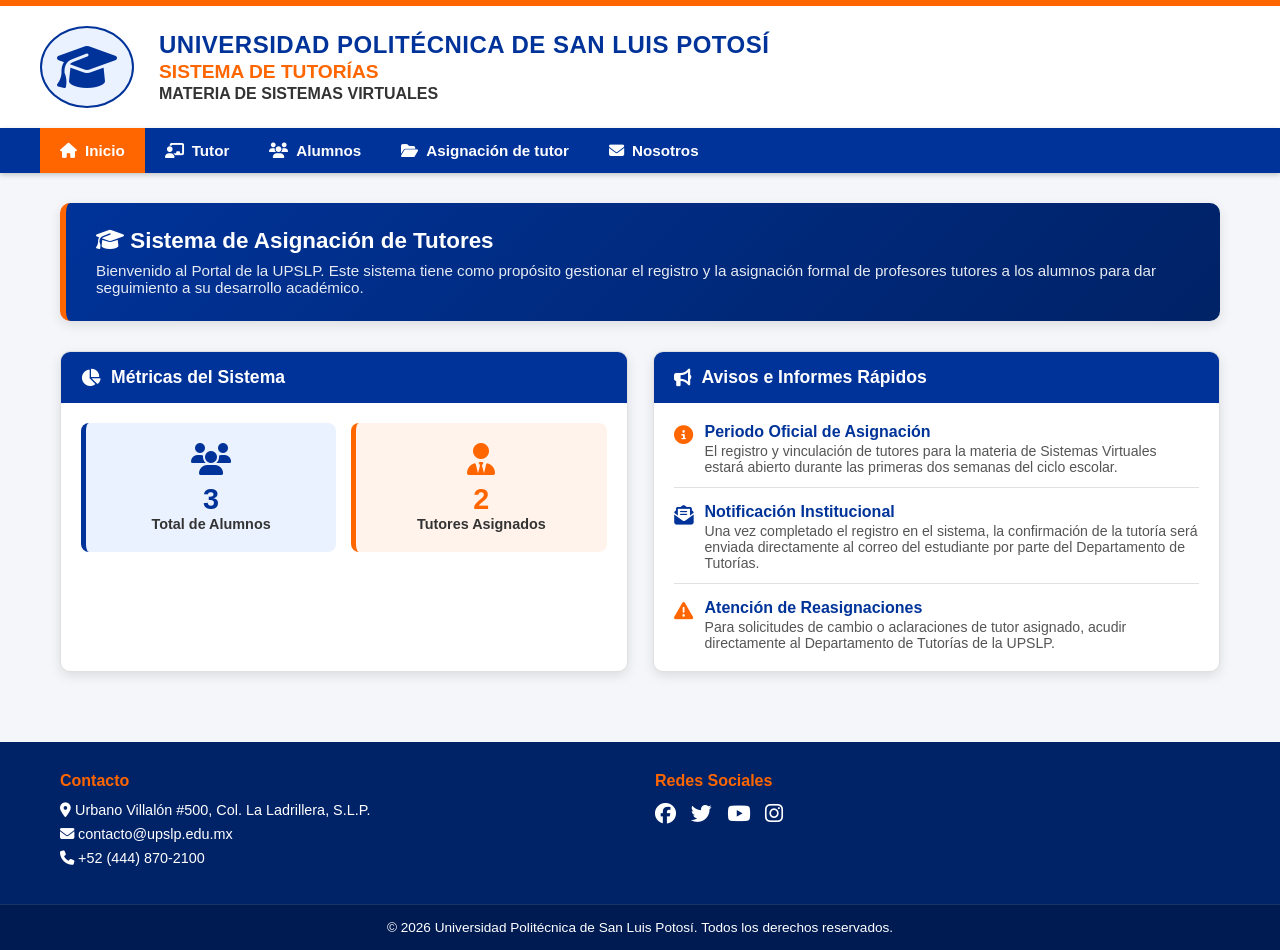
<file: index.html>
<!DOCTYPE html>
<html lang="es">
<head>
    <meta charset="UTF-8">
    <meta name="viewport" content="width=device-width, initial-scale=1.0">
    <title>UPSLP - Sistema de Tutorías - Sistemas Virtuales</title>
    <!-- FontAwesome para Iconos -->
    <link rel="stylesheet" href="https://cdnjs.cloudflare.com/ajax/libs/font-awesome/6.4.0/css/all.min.css">
    <!-- Archivo CSS externo -->
    <link rel="stylesheet" href="styles.css">
</head>
<body>

    <!-- Encabezado Institucional -->
    <header class="main-header">
        <div class="logo-area">
            <i class="fa-solid fa-graduation-cap logo-icon"></i>
        </div>
        <div class="header-titles">
            <h1>UNIVERSIDAD POLITÉCNICA DE SAN LUIS POTOSÍ</h1>
            <h2>SISTEMA DE TUTORÍAS</h2>
            <h3>MATERIA DE SISTEMAS VIRTUALES</h3>
        </div>
    </header>

   <nav class="navbar">
        <div class="nav-container">
            <!-- Botón Hamburguesa (solo visible en pantallas pequeñas) -->
            <button class="nav-toggle" id="navToggle" aria-label="Abrir menú">
                <i class="fa-solid fa-bars"></i>
            </button>

            <!-- Enlaces de navegación -->
            <div class="nav-menu" id="navMenu">
                <a href="index.html" class="nav-item active"><i class="fa-solid fa-house"></i> Inicio</a>
                <a href="tutor.html" class="nav-item"><i class="fa-solid fa-chalkboard-user"></i> Tutor</a>
                <a href="alumnos.html" class="nav-item"><i class="fa-solid fa-users"></i> Alumnos</a>
                <a href="asignaciones.html" class="nav-item"><i class="fa-solid fa-folder-open"></i> Asignación de tutor</a>
                <a href="nosotros.html" class="nav-item"><i class="fa-solid fa-envelope"></i> Nosotros</a>
            </div>
        </div>
    </nav>

    <!-- Contenido Principal - Panel Informativo de Inicio -->
    <main class="main-container">

        <!-- Banner de Bienvenida -->
        <div class="welcome-banner">
            <div>
                <h2><i class="fa-solid fa-graduation-cap"></i> Sistema de Asignación de Tutores</h2>
                <p>Bienvenido al Portal de la UPSLP. Este sistema tiene como propósito gestionar el registro y la asignación formal de profesores tutores a los alumnos para dar seguimiento a su desarrollo académico.</p>
            </div>
        </div>

        <!-- Grid Dashboard Informativo -->
        <div class="dashboard-grid">

            <!-- Tarjeta de Métricas Rápidas -->
            <div class="card">
                <div class="card-header">
                    <i class="fa-solid fa-chart-pie"></i> Métricas del Sistema
                </div>
                <div class="card-body">
                    <div class="metrics-grid" style="display: grid; grid-template-columns: 1fr 1fr; gap: 15px;">
                        <div class="metric-card" style="background: #EBF2FF; padding: 20px; border-radius: 8px; border-left: 5px solid #003399; text-align: center;">
                            <i class="fa-solid fa-users" style="font-size: 2rem; color: #003399; margin-bottom: 8px;"></i>
                            <h3 id="statTotalAlumnos" style="font-size: 1.8rem; color: #003399;">3</h3>
                            <p style="font-size: 0.9rem; font-weight: 600; color: #333;">Total de Alumnos</p>
                        </div>

                        <div class="metric-card" style="background: #FFF3EB; padding: 20px; border-radius: 8px; border-left: 5px solid #FF6600; text-align: center;">
                            <i class="fa-solid fa-user-tie" style="font-size: 2rem; color: #FF6600; margin-bottom: 8px;"></i>
                            <h3 id="statTotalTutores" style="font-size: 1.8rem; color: #FF6600;">2</h3>
                            <p style="font-size: 0.9rem; font-weight: 600; color: #333;">Tutores Asignados</p>
                        </div>
                    </div>
                </div>
            </div>

            <!-- Tarjeta de Avisos e Informes Rápidos -->
            <div class="card">
                <div class="card-header">
                    <i class="fa-solid fa-bullhorn"></i> Avisos e Informes Rápidos
                </div>
                <div class="card-body">
                    <ul class="notices-list" style="list-style: none; padding: 0;">
                        <li style="margin-bottom: 15px; padding-bottom: 12px; border-bottom: 1px solid #E0E0E0; display: flex; gap: 12px; align-items: flex-start;">
                            <i class="fa-solid fa-circle-info" style="color: #FF6600; font-size: 1.2rem; margin-top: 3px;"></i>
                            <div>
                                <strong style="color: #003399;">Periodo Oficial de Asignación</strong>
                                <p style="font-size: 0.88rem; color: #555; margin-top: 2px;">El registro y vinculación de tutores para la materia de Sistemas Virtuales estará abierto durante las primeras dos semanas del ciclo escolar.</p>
                            </div>
                        </li>
                        <li style="margin-bottom: 15px; padding-bottom: 12px; border-bottom: 1px solid #E0E0E0; display: flex; gap: 12px; align-items: flex-start;">
                            <i class="fa-solid fa-envelope-open-text" style="color: #003399; font-size: 1.2rem; margin-top: 3px;"></i>
                            <div>
                                <strong style="color: #003399;">Notificación Institucional</strong>
                                <p style="font-size: 0.88rem; color: #555; margin-top: 2px;">Una vez completado el registro en el sistema, la confirmación de la tutoría será enviada directamente al correo del estudiante por parte del Departamento de Tutorías.</p>
                            </div>
                        </li>
                        <li style="display: flex; gap: 12px; align-items: flex-start;">
                            <i class="fa-solid fa-triangle-exclamation" style="color: #FF6600; font-size: 1.2rem; margin-top: 3px;"></i>
                            <div>
                                <strong style="color: #003399;">Atención de Reasignaciones</strong>
                                <p style="font-size: 0.88rem; color: #555; margin-top: 2px;">Para solicitudes de cambio o aclaraciones de tutor asignado, acudir directamente al Departamento de Tutorías de la UPSLP.</p>
                            </div>
                        </li>
                    </ul>
                </div>
            </div>

        </div>

    </main>

    <!-- Ventana Modal de Notificaciones -->
    <div class="modal-overlay" id="infoModal">
        <div class="modal">
            <h3 id="modalTitle">Título Modal</h3>
            <p id="modalContent">Contenido detallado...</p>
            <button class="btn-orange" onclick="closeModal()">Cerrar</button>
        </div>
    </div>

    <footer class="main-footer">
        <div class="footer-container">
            <div>
                <h4>Contacto</h4>
                <p><i class="fa-solid fa-location-dot"></i> Urbano Villalón #500, Col. La Ladrillera, S.L.P.</p>
                <p><i class="fa-solid fa-envelope"></i> contacto@upslp.edu.mx</p>
                <p><i class="fa-solid fa-phone"></i> +52 (444) 870-2100</p>
            </div>
            <div>
                <h4>Redes Sociales</h4>
                <div class="social-icons">
                    <a href="#"><i class="fa-brands fa-facebook"></i></a>
                    <a href="#"><i class="fa-brands fa-twitter"></i></a>
                    <a href="#"><i class="fa-brands fa-youtube"></i></a>
                    <a href="#"><i class="fa-brands fa-instagram"></i></a>
                </div>
            </div>
        </div>
        <div class="footer-bottom">
            &copy; 2026 Universidad Politécnica de San Luis Potosí. Todos los derechos reservados.
        </div>
    </footer>

    <!-- Archivo JS compartido -->
    <script src="script.js"></script>
</body>
</html>
</file>
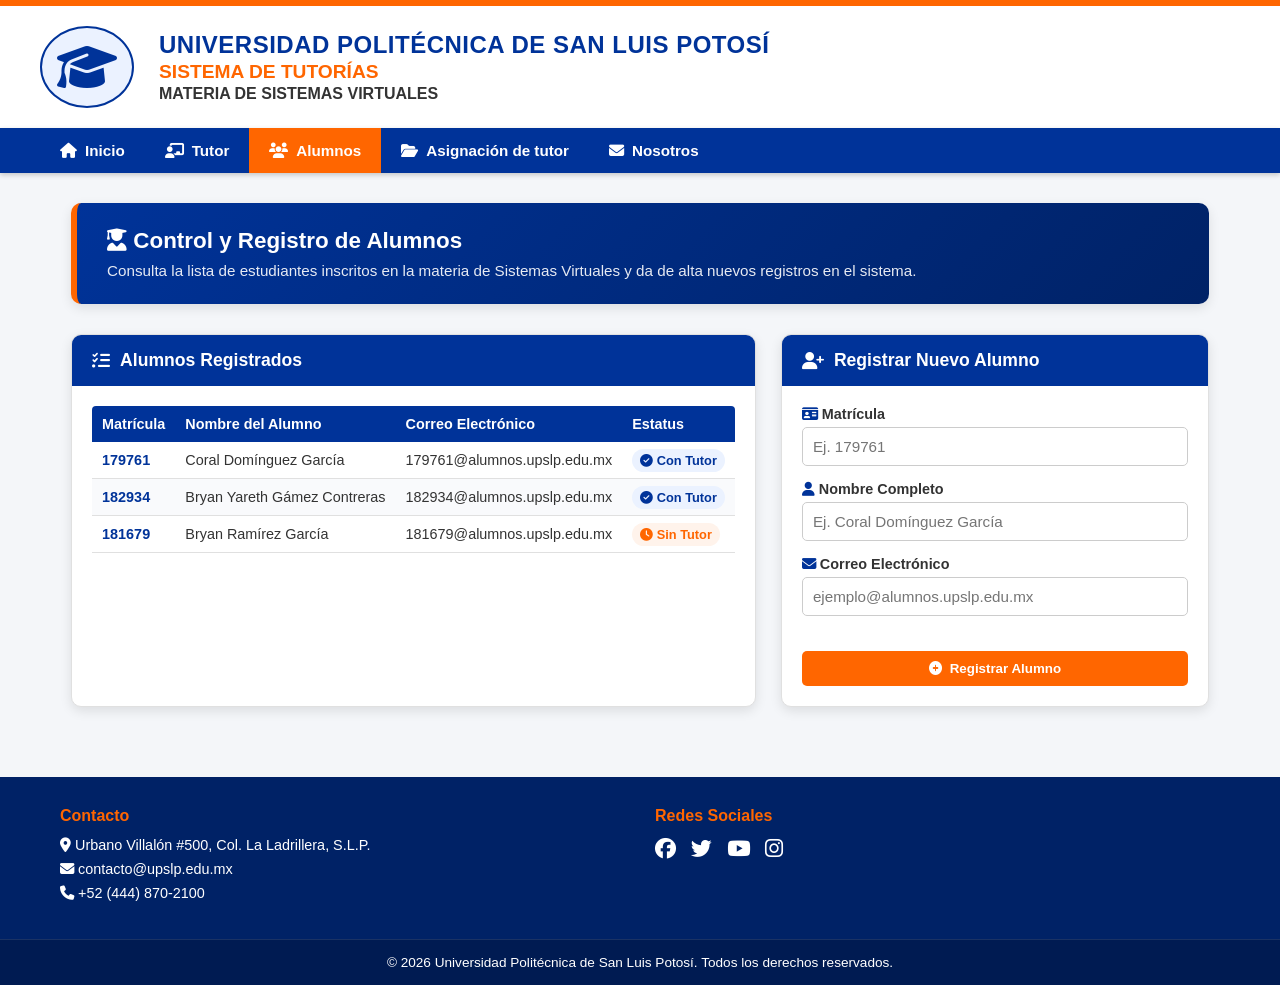
<file: alumnos.html>
<!DOCTYPE html>
<html lang="es">
<head>
    <meta charset="UTF-8">
    <meta name="viewport" content="width=device-width, initial-scale=1.0">
    <title>UPSLP - Registro y Control de Alumnos</title>
    <!-- FontAwesome para Iconos -->
    <link rel="stylesheet" href="https://cdnjs.cloudflare.com/ajax/libs/font-awesome/6.4.0/css/all.min.css">
    <!-- Archivo CSS compartido -->
    <link rel="stylesheet" href="styles.css">
</head>
<body>

    <!-- Encabezado Institucional -->
    <header class="main-header">
        <div class="logo-area">
            <i class="fa-solid fa-graduation-cap logo-icon"></i>
        </div>
        <div class="header-titles">
            <h1>UNIVERSIDAD POLITÉCNICA DE SAN LUIS POTOSÍ</h1>
            <h2>SISTEMA DE TUTORÍAS</h2>
            <h3>MATERIA DE SISTEMAS VIRTUALES</h3>
        </div>
    </header>

   <nav class="navbar">
        <div class="nav-container">
            <!-- Botón Hamburguesa (solo visible en pantallas pequeñas) -->
            <button class="nav-toggle" id="navToggle" aria-label="Abrir menú">
                <i class="fa-solid fa-bars"></i>
            </button>

            <!-- Enlaces de navegación -->
            <div class="nav-menu" id="navMenu">
                <a href="index.html" class="nav-item "><i class="fa-solid fa-house"></i> Inicio</a>
                <a href="tutor.html" class="nav-item"><i class="fa-solid fa-chalkboard-user"></i> Tutor</a>
                <a href="alumnos.html" class="nav-item active"><i class="fa-solid fa-users"></i> Alumnos</a>
                <a href="asignaciones.html" class="nav-item"><i class="fa-solid fa-folder-open"></i> Asignación de tutor</a>
                <a href="nosotros.html" class="nav-item"><i class="fa-solid fa-envelope"></i> Nosotros</a>
            </div>
        </div>
    </nav>

    <!-- Contenido Principal - Sección Alumnos -->
    <main class="main-container">
        <!-- Banner de Encabezado -->
        <div class="welcome-banner">
            <div>
                <h2><i class="fa-solid fa-user-graduate"></i> Control y Registro de Alumnos</h2>
                <p>Consulta la lista de estudiantes inscritos en la materia de Sistemas Virtuales y da de alta nuevos registros en el sistema.</p>
            </div>
        </div>

        <!-- Grid de 2 Columnas (Tabla a la izquierda, Formulario a la derecha) -->
        <div class="dashboard-grid layout-dos-columnas">

            <!-- Tabla de Alumnos Registrados -->
            <div class="card">
                <div class="card-header">
                    <i class="fa-solid fa-list-check"></i> Alumnos Registrados
                </div>
                <div class="card-body" style="overflow-x: auto;">
                    <table class="data-table" style="width: 100%; border-collapse: collapse; text-align: left; font-size: 0.9rem;">
                        <thead>
                            <tr style="background-color: #003399; color: #FFFFFF;">
                                <th style="padding: 10px; border-radius: 4px 0 0 0;">Matrícula</th>
                                <th style="padding: 10px;">Nombre del Alumno</th>
                                <th style="padding: 10px;">Correo Electrónico</th>
                                <th style="padding: 10px; border-radius: 0 4px 0 0;">Estatus</th>
                            </tr>
                        </thead>
                        <tbody id="tablaAlumnosBody">
                            <tr style="border-bottom: 1px solid #E0E0E0;">
                                <td style="padding: 10px; font-weight: bold; color: #003399;">179761</td>
                                <td style="padding: 10px;">Coral Domínguez García</td>
                                <td style="padding: 10px;">179761@alumnos.upslp.edu.mx</td>
                                <td style="padding: 10px;">
                                    <span style="background: #EBF2FF; color: #003399; padding: 4px 8px; border-radius: 12px; font-weight: bold; font-size: 0.8rem;">
                                        <i class="fa-solid fa-circle-check"></i> Con Tutor
                                    </span>
                                </td>
                            </tr>
                            <tr style="border-bottom: 1px solid #E0E0E0; background-color: #F9FAFC;">
                                <td style="padding: 10px; font-weight: bold; color: #003399;">182934</td>
                                <td style="padding: 10px;">Bryan Yareth Gámez Contreras</td>
                                <td style="padding: 10px;">182934@alumnos.upslp.edu.mx</td>
                                <td style="padding: 10px;">
                                    <span style="background: #EBF2FF; color: #003399; padding: 4px 8px; border-radius: 12px; font-weight: bold; font-size: 0.8rem;">
                                        <i class="fa-solid fa-circle-check"></i> Con Tutor
                                    </span>
                                </td>
                            </tr>
                            <tr style="border-bottom: 1px solid #E0E0E0;">
                                <td style="padding: 10px; font-weight: bold; color: #003399;">181679</td>
                                <td style="padding: 10px;">Bryan Ramírez García</td>
                                <td style="padding: 10px;">181679@alumnos.upslp.edu.mx</td>
                                <td style="padding: 10px;">
                                    <span style="background: #FFF3EB; color: #FF6600; padding: 4px 8px; border-radius: 12px; font-weight: bold; font-size: 0.8rem;">
                                        <i class="fa-solid fa-clock"></i> Sin Tutor
                                    </span>
                                </td>
                            </tr>
                        </tbody>
                    </table>
                </div>
            </div>

            <!-- Panel de Registro de Nuevo Alumno -->
            <div class="card">
                <div class="card-header">
                    <i class="fa-solid fa-user-plus"></i> Registrar Nuevo Alumno
                </div>
                <div class="card-body">
                    <form id="registroAlumnoForm" onsubmit="registrarAlumno(event)">
                        
                        <div class="form-group">
                            <label for="alumnoMatricula"><i class="fa-solid fa-id-card" style="color: #003399;"></i> Matrícula</label>
                            <input type="text" id="alumnoMatricula" placeholder="Ej. 179761" required>
                        </div>

                        <div class="form-group">
                            <label for="alumnoNombre"><i class="fa-solid fa-user" style="color: #003399;"></i> Nombre Completo</label>
                            <input type="text" id="alumnoNombre" placeholder="Ej. Coral Domínguez García" required>
                        </div>

                        <div class="form-group">
                            <label for="alumnoCorreo"><i class="fa-solid fa-envelope" style="color: #003399;"></i> Correo Electrónico</label>
                            <input type="email" id="alumnoCorreo" placeholder="ejemplo@alumnos.upslp.edu.mx" required>
                        </div>

                        <button type="submit" class="btn-orange btn-block" style="margin-top: 20px;">
                            <i class="fa-solid fa-plus-circle"></i> Registrar Alumno
                        </button>

                    </form>
                </div>
            </div>

        </div>
    </main>

    <!-- Ventana Modal de Notificaciones -->
    <div class="modal-overlay" id="infoModal">
        <div class="modal">
            <h3 id="modalTitle">Título Modal</h3>
            <p id="modalContent">Contenido detallado...</p>
            <button class="btn-orange" onclick="closeModal()">Cerrar</button>
        </div>
    </div>

    <footer class="main-footer">
        <div class="footer-container">
            <div>
                <h4>Contacto</h4>
                <p><i class="fa-solid fa-location-dot"></i> Urbano Villalón #500, Col. La Ladrillera, S.L.P.</p>
                <p><i class="fa-solid fa-envelope"></i> contacto@upslp.edu.mx</p>
                <p><i class="fa-solid fa-phone"></i> +52 (444) 870-2100</p>
            </div>
            <div>
                <h4>Redes Sociales</h4>
                <div class="social-icons">
                    <a href="#"><i class="fa-brands fa-facebook"></i></a>
                    <a href="#"><i class="fa-brands fa-twitter"></i></a>
                    <a href="#"><i class="fa-brands fa-youtube"></i></a>
                    <a href="#"><i class="fa-brands fa-instagram"></i></a>
                </div>
            </div>
        </div>
        <div class="footer-bottom">
            &copy; 2026 Universidad Politécnica de San Luis Potosí. Todos los derechos reservados.
        </div>
    </footer>

    <!-- Archivo JS compartido -->
    <script src="script.js"></script>
</body>
</html>
</file>
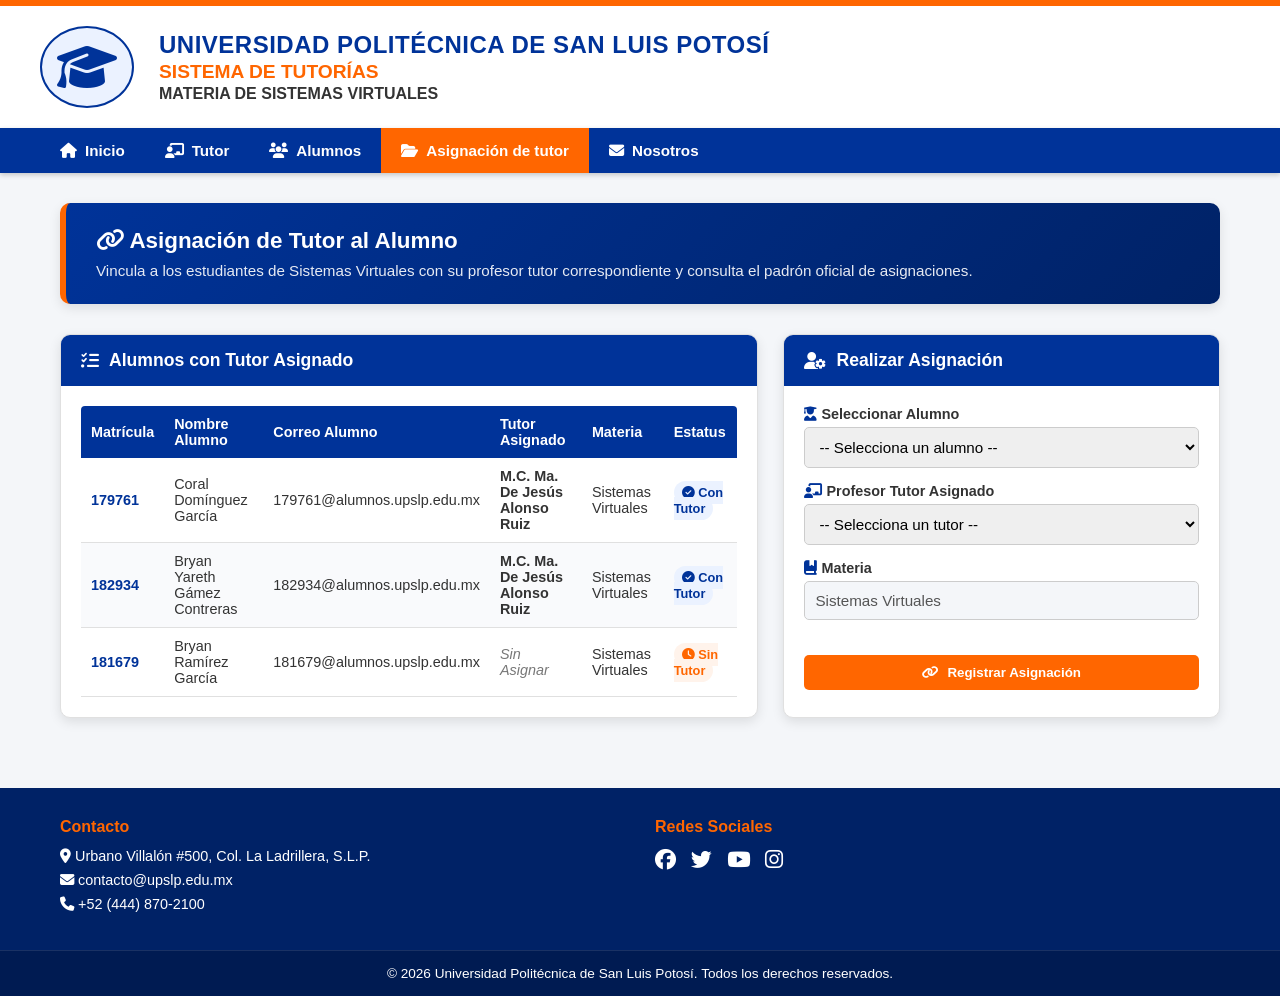
<file: asignaciones.html>
<!DOCTYPE html>
<html lang="es">
<head>
    <meta charset="UTF-8">
    <meta name="viewport" content="width=device-width, initial-scale=1.0">
    <title>UPSLP - Asignación de Tutores</title>
    <!-- FontAwesome para Iconos -->
    <link rel="stylesheet" href="https://cdnjs.cloudflare.com/ajax/libs/font-awesome/6.4.0/css/all.min.css">
    <!-- Archivo CSS compartido -->
    <link rel="stylesheet" href="styles.css">
</head>
<body>

    <!-- Encabezado Institucional -->
    <header class="main-header">
        <div class="logo-area">
            <i class="fa-solid fa-graduation-cap logo-icon"></i>
        </div>
        <div class="header-titles">
            <h1>UNIVERSIDAD POLITÉCNICA DE SAN LUIS POTOSÍ</h1>
            <h2>SISTEMA DE TUTORÍAS</h2>
            <h3>MATERIA DE SISTEMAS VIRTUALES</h3>
        </div>
    </header>

    <nav class="navbar">
        <div class="nav-container">
            <!-- Botón Hamburguesa (solo visible en pantallas pequeñas) -->
            <button class="nav-toggle" id="navToggle" aria-label="Abrir menú">
                <i class="fa-solid fa-bars"></i>
            </button>

            <!-- Enlaces de navegación -->
            <div class="nav-menu" id="navMenu">
                <a href="index.html" class="nav-item"><i class="fa-solid fa-house"></i> Inicio</a>
                <a href="tutor.html" class="nav-item"><i class="fa-solid fa-chalkboard-user"></i> Tutor</a>
                <a href="alumnos.html" class="nav-item"><i class="fa-solid fa-users"></i> Alumnos</a>
                <a href="asignaciones.html" class="nav-item active"><i class="fa-solid fa-folder-open"></i> Asignación de tutor</a>
                <a href="nosotros.html" class="nav-item"><i class="fa-solid fa-envelope"></i> Nosotros</a>
            </div>
        </div>
    </nav>

    <!-- Contenido Principal - Sección Asignaciones -->
    <main class="main-container">

        <!-- Banner de Encabezado -->
        <div class="welcome-banner">
            <div>
                <h2><i class="fa-solid fa-link"></i> Asignación de Tutor al Alumno</h2>
                <p>Vincula a los estudiantes de Sistemas Virtuales con su profesor tutor correspondiente y consulta el padrón oficial de asignaciones.</p>
            </div>
        </div>

        <!-- Grid de 2 Columnas (Tabla a la izquierda, Formulario a la derecha) -->
        <div class="dashboard-grid layout-dos-columnas">

            <!-- Columna Izquierda: Tabla de Asignaciones Existentes -->
            <div class="card">
                <div class="card-header">
                    <i class="fa-solid fa-list-check"></i> Alumnos con Tutor Asignado
                </div>
                <div class="card-body" style="overflow-x: auto;">
                    <table class="data-table" style="width: 100%; border-collapse: collapse; text-align: left; font-size: 0.9rem;">
                        <thead>
                            <tr style="background-color: #003399; color: #FFFFFF;">
                                <th style="padding: 10px; border-radius: 4px 0 0 0;">Matrícula</th>
                                <th style="padding: 10px;">Nombre Alumno</th>
                                <th style="padding: 10px;">Correo Alumno</th>
                                <th style="padding: 10px;">Tutor Asignado</th>
                                <th style="padding: 10px;">Materia</th>
                                <th style="padding: 10px; border-radius: 0 4px 0 0;">Estatus</th>
                            </tr>
                        </thead>
                        <tbody id="tablaAsignacionesBody">
                            <tr style="border-bottom: 1px solid #E0E0E0;">
                                <td style="padding: 10px; font-weight: bold; color: #003399;">179761</td>
                                <td style="padding: 10px;">Coral Domínguez García</td>
                                <td style="padding: 10px;">179761@alumnos.upslp.edu.mx</td>
                                <td style="padding: 10px; font-weight: 600;">M.C. Ma. De Jesús Alonso Ruiz</td>
                                <td style="padding: 10px;">Sistemas Virtuales</td>
                                <td style="padding: 10px;">
                                    <span style="background: #EBF2FF; color: #003399; padding: 4px 8px; border-radius: 12px; font-weight: bold; font-size: 0.8rem;">
                                        <i class="fa-solid fa-circle-check"></i> Con Tutor
                                    </span>
                                </td>
                            </tr>
                            <tr style="border-bottom: 1px solid #E0E0E0; background-color: #F9FAFC;">
                                <td style="padding: 10px; font-weight: bold; color: #003399;">182934</td>
                                <td style="padding: 10px;">Bryan Yareth Gámez Contreras</td>
                                <td style="padding: 10px;">182934@alumnos.upslp.edu.mx</td>
                                <td style="padding: 10px; font-weight: 600;">M.C. Ma. De Jesús Alonso Ruiz</td>
                                <td style="padding: 10px;">Sistemas Virtuales</td>
                                <td style="padding: 10px;">
                                    <span style="background: #EBF2FF; color: #003399; padding: 4px 8px; border-radius: 12px; font-weight: bold; font-size: 0.8rem;">
                                        <i class="fa-solid fa-circle-check"></i> Con Tutor
                                    </span>
                                </td>
                            </tr>
                            <tr style="border-bottom: 1px solid #E0E0E0;">
                                <td style="padding: 10px; font-weight: bold; color: #003399;">181679</td>
                                <td style="padding: 10px;">Bryan Ramírez García</td>
                                <td style="padding: 10px;">181679@alumnos.upslp.edu.mx</td>
                                <td style="padding: 10px; color: #777; font-style: italic;">Sin Asignar</td>
                                <td style="padding: 10px;">Sistemas Virtuales</td>
                                <td style="padding: 10px;">
                                    <span style="background: #FFF3EB; color: #FF6600; padding: 4px 8px; border-radius: 12px; font-weight: bold; font-size: 0.8rem;">
                                        <i class="fa-solid fa-clock"></i> Sin Tutor
                                    </span>
                                </td>
                            </tr>
                        </tbody>
                    </table>
                </div>
            </div>

            <!-- Columna Derecha: Panel de Asignación de Tutor -->
            <div class="card">
                <div class="card-header">
                    <i class="fa-solid fa-user-gear"></i> Realizar Asignación
                </div>
                <div class="card-body">
                    <form id="registroAsignacionForm" onsubmit="registrarAsignacion(event)">
                        
                        <div class="form-group">
                            <label for="asigAlumno"><i class="fa-solid fa-user-graduate" style="color: #003399;"></i> Seleccionar Alumno</label>
                            <select id="asigAlumno" required style="width: 100%; padding: 10px; border: 1px solid #CCC; border-radius: 5px; font-size: 0.95rem;">
                                <option value="" disabled selected>-- Selecciona un alumno --</option>
                                <option value="179761|Coral Domínguez García|179761@alumnos.upslp.edu.mx">179761 - Coral Domínguez García</option>
                                <option value="182934|Bryan Yareth Gámez Contreras|182934@alumnos.upslp.edu.mx">182934 - Bryan Yareth Gámez Contreras</option>
                                <option value="181679|Bryan Ramírez García|181679@alumnos.upslp.edu.mx">181679 - Bryan Ramírez García</option>
                            </select>
                        </div>

                        <div class="form-group">
                            <label for="asigTutor"><i class="fa-solid fa-chalkboard-user" style="color: #003399;"></i> Profesor Tutor Asignado</label>
                            <select id="asigTutor" required style="width: 100%; padding: 10px; border: 1px solid #CCC; border-radius: 5px; font-size: 0.95rem;">
                                <option value="" disabled selected>-- Selecciona un tutor --</option>
                                <option value="M.C. Ma. De Jesús Alonso Ruiz">M.C. Ma. De Jesús Alonso Ruiz</option>
                                <option value="Ing. Roberto Hernández Silva">Ing. Roberto Hernández Silva</option>
                            </select>
                        </div>

                        <div class="form-group">
                            <label for="asigMateria"><i class="fa-solid fa-book-bookmark" style="color: #003399;"></i> Materia</label>
                            <input type="text" id="asigMateria" value="Sistemas Virtuales" readonly style="background-color: #F4F6F9; color: #555;">
                        </div>

                        <button type="submit" class="btn-orange btn-block" style="margin-top: 20px;">
                            <i class="fa-solid fa-link"></i> Registrar Asignación
                        </button>

                    </form>
                </div>
            </div>

        </div>

    </main>

    <!-- Ventana Modal de Notificaciones -->
    <div class="modal-overlay" id="infoModal">
        <div class="modal">
            <h3 id="modalTitle">Título Modal</h3>
            <p id="modalContent">Contenido detallado...</p>
            <button class="btn-orange" onclick="closeModal()">Cerrar</button>
        </div>
    </div>

    <footer class="main-footer">
        <div class="footer-container">
            <div>
                <h4>Contacto</h4>
                <p><i class="fa-solid fa-location-dot"></i> Urbano Villalón #500, Col. La Ladrillera, S.L.P.</p>
                <p><i class="fa-solid fa-envelope"></i> contacto@upslp.edu.mx</p>
                <p><i class="fa-solid fa-phone"></i> +52 (444) 870-2100</p>
            </div>
            <div>
                <h4>Redes Sociales</h4>
                <div class="social-icons">
                    <a href="#"><i class="fa-brands fa-facebook"></i></a>
                    <a href="#"><i class="fa-brands fa-twitter"></i></a>
                    <a href="#"><i class="fa-brands fa-youtube"></i></a>
                    <a href="#"><i class="fa-brands fa-instagram"></i></a>
                </div>
            </div>
        </div>
        <div class="footer-bottom">
            &copy; 2026 Universidad Politécnica de San Luis Potosí. Todos los derechos reservados.
        </div>
    </footer>

    <!-- Archivo JS compartido -->
    <script src="script.js"></script>
</body>
</html>
</file>
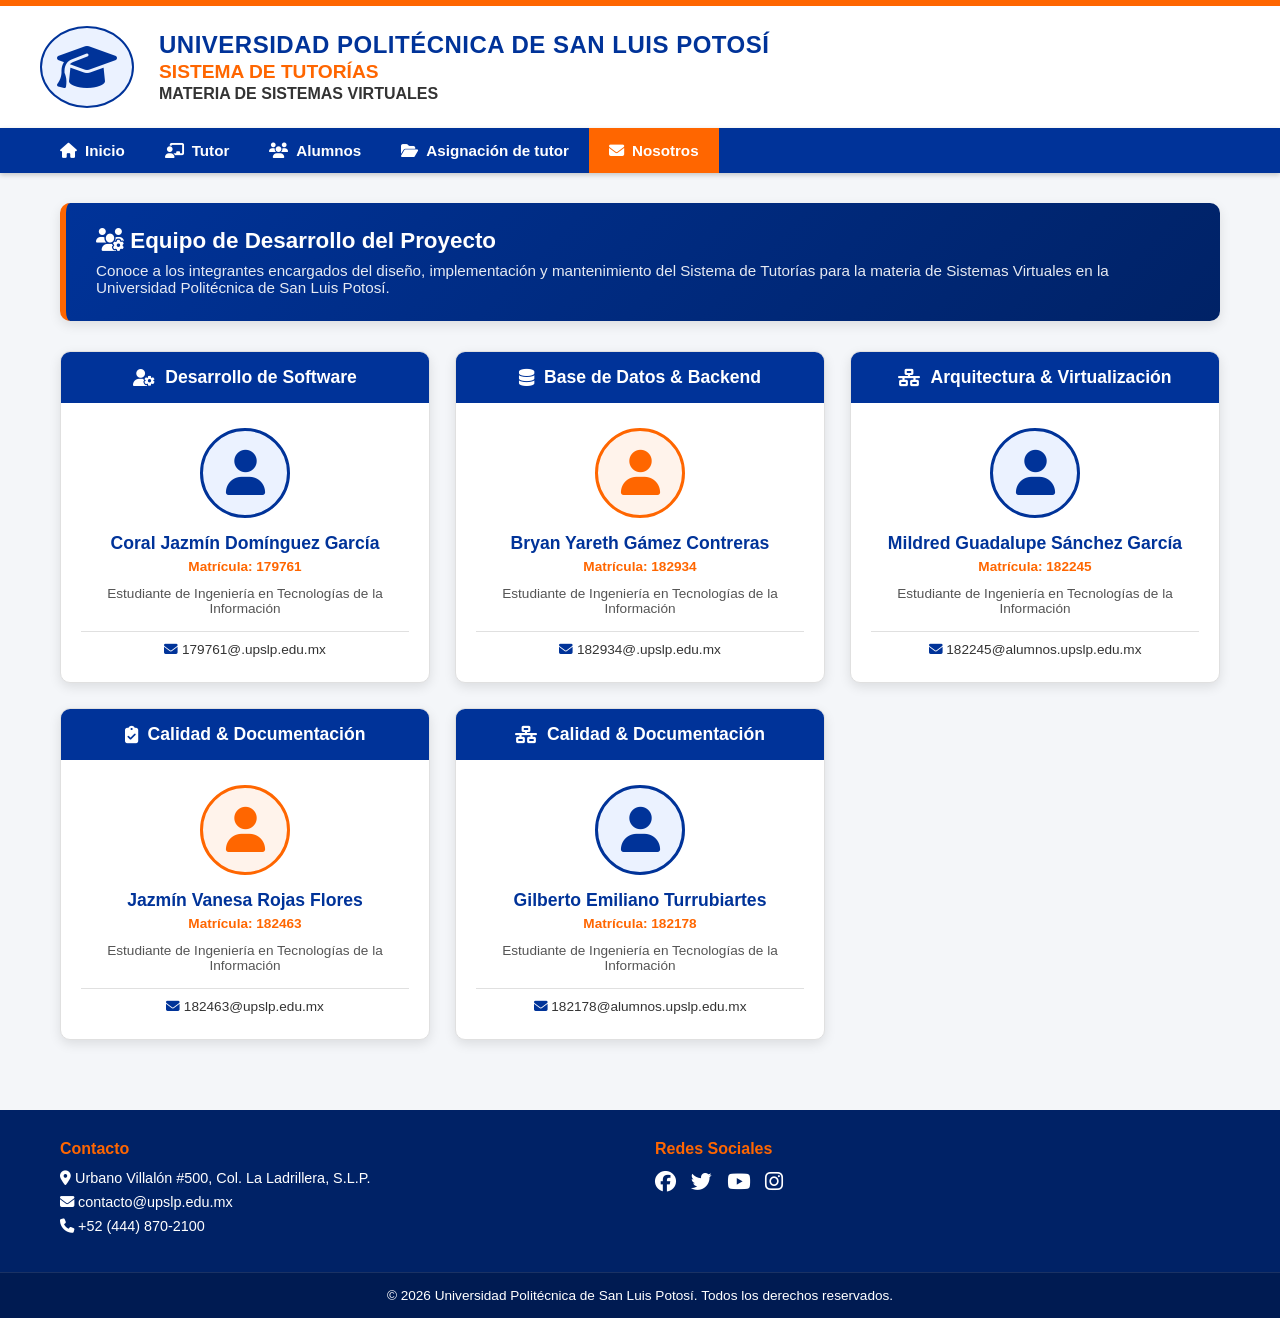
<file: nosotros.html>
<!DOCTYPE html>
<html lang="es">
<head>
    <meta charset="UTF-8">
    <meta name="viewport" content="width=device-width, initial-scale=1.0">
    <title>UPSLP - Equipo de Trabajo</title>
    <!-- FontAwesome para Iconos -->
    <link rel="stylesheet" href="https://cdnjs.cloudflare.com/ajax/libs/font-awesome/6.4.0/css/all.min.css">
    <!-- Archivo CSS compartido -->
    <link rel="stylesheet" href="styles.css">
</head>
<body>

    <!-- Encabezado Institucional -->
    <header class="main-header">
        <div class="logo-area">
            <i class="fa-solid fa-graduation-cap logo-icon"></i>
        </div>
        <div class="header-titles">
            <h1>UNIVERSIDAD POLITÉCNICA DE SAN LUIS POTOSÍ</h1>
            <h2>SISTEMA DE TUTORÍAS</h2>
            <h3>MATERIA DE SISTEMAS VIRTUALES</h3>
        </div>
    </header>

  <nav class="navbar">
        <div class="nav-container">
            <!-- Botón Hamburguesa (solo visible en pantallas pequeñas) -->
            <button class="nav-toggle" id="navToggle" aria-label="Abrir menú">
                <i class="fa-solid fa-bars"></i>
            </button>

            <!-- Enlaces de navegación -->
            <div class="nav-menu" id="navMenu">
                <a href="index.html" class="nav-item "><i class="fa-solid fa-house"></i> Inicio</a>
                <a href="tutor.html" class="nav-item"><i class="fa-solid fa-chalkboard-user"></i> Tutor</a>
                <a href="alumnos.html" class="nav-item"><i class="fa-solid fa-users"></i> Alumnos</a>
                <a href="asignaciones.html" class="nav-item"><i class="fa-solid fa-folder-open"></i> Asignación de tutor</a>
                <a href="nosotros.html" class="nav-item active"><i class="fa-solid fa-envelope"></i> Nosotros</a>
            </div>
        </div>
    </nav>

    <!-- Contenido Principal - Sección Nosotros -->
    <main class="main-container">

        <!-- Banner de Encabezado -->
        <div class="welcome-banner">
            <div>
                <h2><i class="fa-solid fa-users-gear"></i> Equipo de Desarrollo del Proyecto</h2>
                <p>Conoce a los integrantes encargados del diseño, implementación y mantenimiento del Sistema de Tutorías para la materia de Sistemas Virtuales en la Universidad Politécnica de San Luis Potosí.</p>
            </div>
        </div>

        <!-- Grid de Tarjetas de Integrantes -->
        <div class="dashboard-grid" style="grid-template-columns: repeat(auto-fit, minmax(300px, 1fr)); gap: 25px;">

            <!-- Integrante 1 -->
            <div class="card" style="text-align: center;">
                <div class="card-header" style="justify-content: center;">
                    <i class="fa-solid fa-user-gear"></i> Desarrollo de Software
                </div>
                <div class="card-body" style="padding: 25px 20px;">
                    <div style="background: #EBF2FF; width: 90px; height: 90px; border-radius: 50%; display: flex; align-items: center; justify-content: center; margin: 0 auto 15px auto; border: 3px solid #003399;">
                        <i class="fa-solid fa-user" style="font-size: 2.8rem; color: #003399;"></i>
                    </div>
                    <h3 style="color: #003399; font-size: 1.1rem; margin-bottom: 5px;">Coral Jazmín Domínguez García</h3>
                    <p style="color: #FF6600; font-weight: bold; font-size: 0.85rem; margin-bottom: 12px;">Matrícula: 179761</p>
                    <p style="font-size: 0.85rem; color: #555; margin-bottom: 15px;">Estudiante de Ingeniería en Tecnologías de la Información</p>
                    <div style="font-size: 0.85rem; color: #333; border-top: 1px solid #E0E0E0; padding-top: 10px;">
                        <i class="fa-solid fa-envelope" style="color: #003399;"></i> 179761@.upslp.edu.mx
                    </div>
                </div>
            </div>

            <!-- Integrante 2 -->
            <div class="card" style="text-align: center;">
                <div class="card-header" style="justify-content: center;">
                    <i class="fa-solid fa-database"></i> Base de Datos & Backend
                </div>
                <div class="card-body" style="padding: 25px 20px;">
                    <div style="background: #FFF3EB; width: 90px; height: 90px; border-radius: 50%; display: flex; align-items: center; justify-content: center; margin: 0 auto 15px auto; border: 3px solid #FF6600;">
                        <i class="fa-solid fa-user" style="font-size: 2.8rem; color: #FF6600;"></i>
                    </div>
                    <h3 style="color: #003399; font-size: 1.1rem; margin-bottom: 5px;">Bryan Yareth Gámez Contreras</h3>
                    <p style="color: #FF6600; font-weight: bold; font-size: 0.85rem; margin-bottom: 12px;">Matrícula: 182934</p>
                    <p style="font-size: 0.85rem; color: #555; margin-bottom: 15px;">Estudiante de Ingeniería en Tecnologías de la Información</p>
                    <div style="font-size: 0.85rem; color: #333; border-top: 1px solid #E0E0E0; padding-top: 10px;">
                        <i class="fa-solid fa-envelope" style="color: #003399;"></i> 182934@.upslp.edu.mx
                    </div>
                </div>
            </div>

            <!-- Integrante 3 -->
            <div class="card" style="text-align: center;">
                <div class="card-header" style="justify-content: center;">
                    <i class="fa-solid fa-network-wired"></i> Arquitectura & Virtualización
                </div>
                <div class="card-body" style="padding: 25px 20px;">
                    <div style="background: #EBF2FF; width: 90px; height: 90px; border-radius: 50%; display: flex; align-items: center; justify-content: center; margin: 0 auto 15px auto; border: 3px solid #003399;">
                        <i class="fa-solid fa-user" style="font-size: 2.8rem; color: #003399;"></i>
                    </div>
                    <h3 style="color: #003399; font-size: 1.1rem; margin-bottom: 5px;">Mildred Guadalupe Sánchez García</h3>
                    <p style="color: #FF6600; font-weight: bold; font-size: 0.85rem; margin-bottom: 12px;">Matrícula: 182245</p>
                    <p style="font-size: 0.85rem; color: #555; margin-bottom: 15px;">Estudiante de Ingeniería en Tecnologías de la Información</p>
                    <div style="font-size: 0.85rem; color: #333; border-top: 1px solid #E0E0E0; padding-top: 10px;">
                        <i class="fa-solid fa-envelope" style="color: #003399;"></i> 182245@alumnos.upslp.edu.mx
                    </div>
                </div>
            </div>

            <!-- Integrante 4 -->
            <div class="card" style="text-align: center;">
                <div class="card-header" style="justify-content: center;">
                    <i class="fa-solid fa-clipboard-check"></i> Calidad & Documentación
                </div>
                <div class="card-body" style="padding: 25px 20px;">
                    <div style="background: #FFF3EB; width: 90px; height: 90px; border-radius: 50%; display: flex; align-items: center; justify-content: center; margin: 0 auto 15px auto; border: 3px solid #FF6600;">
                        <i class="fa-solid fa-user" style="font-size: 2.8rem; color: #FF6600;"></i>
                    </div>
                    <h3 style="color: #003399; font-size: 1.1rem; margin-bottom: 5px;">Jazmín Vanesa Rojas Flores</h3>
                    <p style="color: #FF6600; font-weight: bold; font-size: 0.85rem; margin-bottom: 12px;">Matrícula: 182463</p>
                    <p style="font-size: 0.85rem; color: #555; margin-bottom: 15px;">Estudiante de Ingeniería en Tecnologías de la Información</p>
                    <div style="font-size: 0.85rem; color: #333; border-top: 1px solid #E0E0E0; padding-top: 10px;">
                        <i class="fa-solid fa-envelope" style="color: #003399;"></i> 182463@upslp.edu.mx
                    </div>
                </div>
            </div>

            <!-- Integrante 5 -->
            <div class="card" style="text-align: center;">
                <div class="card-header" style="justify-content: center;">
                    <i class="fa-solid fa-network-wired"></i> Calidad & Documentación
                </div>
                <div class="card-body" style="padding: 25px 20px;">
                    <div style="background: #EBF2FF; width: 90px; height: 90px; border-radius: 50%; display: flex; align-items: center; justify-content: center; margin: 0 auto 15px auto; border: 3px solid #003399;">
                        <i class="fa-solid fa-user" style="font-size: 2.8rem; color: #003399;"></i>
                    </div>
                    <h3 style="color: #003399; font-size: 1.1rem; margin-bottom: 5px;">Gilberto Emiliano Turrubiartes</h3>
                    <p style="color: #FF6600; font-weight: bold; font-size: 0.85rem; margin-bottom: 12px;">Matrícula: 182178</p>
                    <p style="font-size: 0.85rem; color: #555; margin-bottom: 15px;">Estudiante de Ingeniería en Tecnologías de la Información</p>
                    <div style="font-size: 0.85rem; color: #333; border-top: 1px solid #E0E0E0; padding-top: 10px;">
                        <i class="fa-solid fa-envelope" style="color: #003399;"></i> 182178@alumnos.upslp.edu.mx
                    </div>
                </div>
            </div>

        </div>

    </main>

    <!-- Ventana Modal de Notificaciones -->
    <div class="modal-overlay" id="infoModal">
        <div class="modal">
            <h3 id="modalTitle">Título Modal</h3>
            <p id="modalContent">Contenido detallado...</p>
            <button class="btn-orange" onclick="closeModal()">Cerrar</button>
        </div>
    </div>

    <footer class="main-footer">
        <div class="footer-container">
            <div>
                <h4>Contacto</h4>
                <p><i class="fa-solid fa-location-dot"></i> Urbano Villalón #500, Col. La Ladrillera, S.L.P.</p>
                <p><i class="fa-solid fa-envelope"></i> contacto@upslp.edu.mx</p>
                <p><i class="fa-solid fa-phone"></i> +52 (444) 870-2100</p>
            </div>
            <div>
                <h4>Redes Sociales</h4>
                <div class="social-icons">
                    <a href="#"><i class="fa-brands fa-facebook"></i></a>
                    <a href="#"><i class="fa-brands fa-twitter"></i></a>
                    <a href="#"><i class="fa-brands fa-youtube"></i></a>
                    <a href="#"><i class="fa-brands fa-instagram"></i></a>
                </div>
            </div>
        </div>
        <div class="footer-bottom">
            &copy; 2026 Universidad Politécnica de San Luis Potosí. Todos los derechos reservados.
        </div>
    </footer>

    <!-- Archivo JS compartido -->
    <script src="script.js"></script>
</body>
</html>
</file>
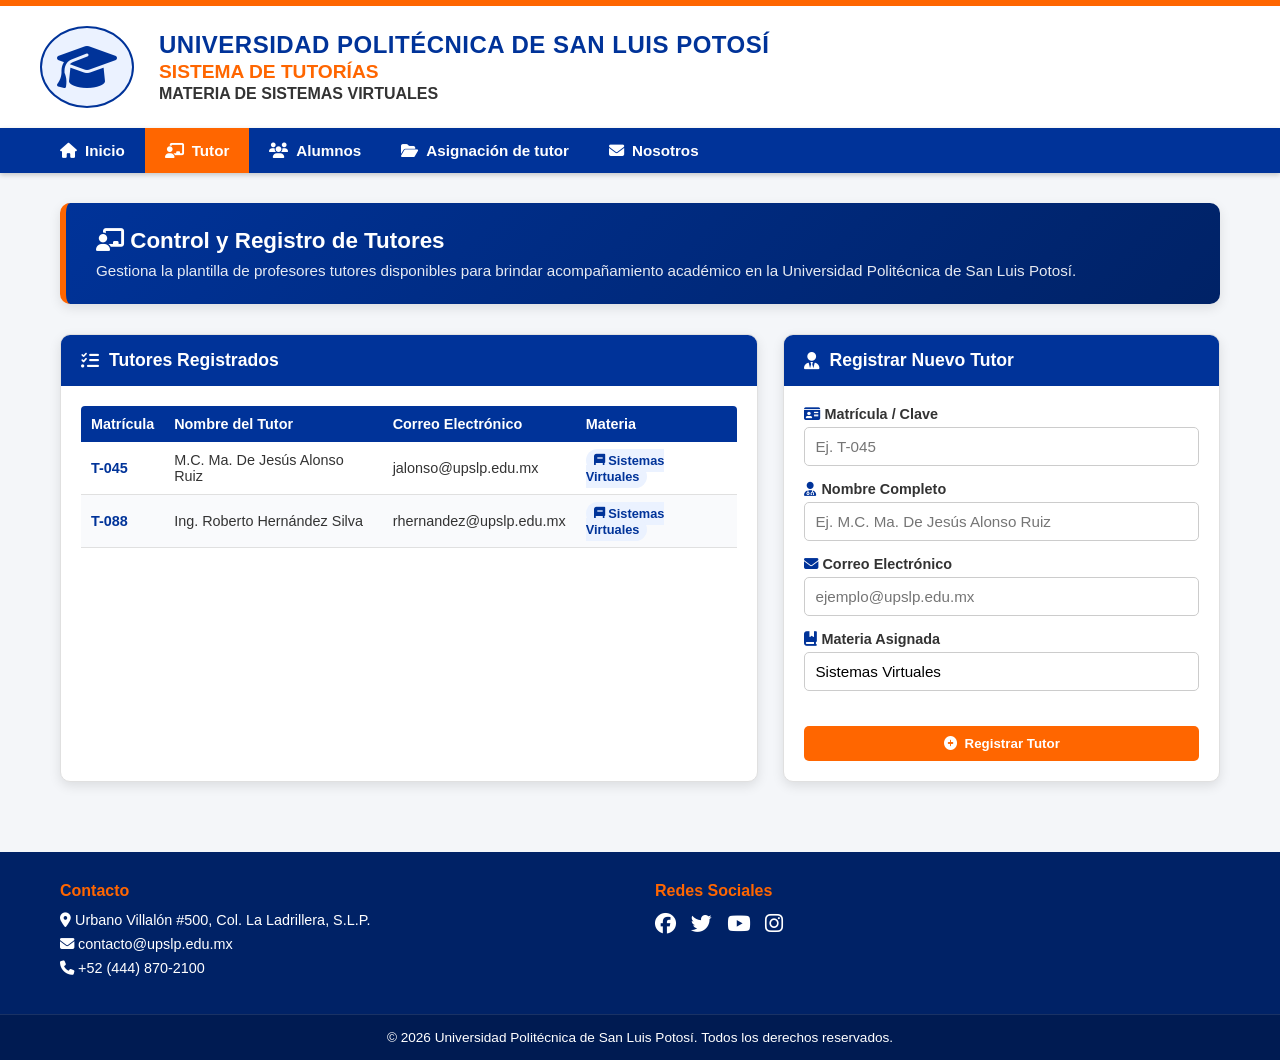
<file: tutor.html>
<!DOCTYPE html>
<html lang="es">
<head>
    <meta charset="UTF-8">
    <meta name="viewport" content="width=device-width, initial-scale=1.0">
    <title>UPSLP - Registro y Control de Tutores</title>
    <!-- FontAwesome para Iconos -->
    <link rel="stylesheet" href="https://cdnjs.cloudflare.com/ajax/libs/font-awesome/6.4.0/css/all.min.css">
    <!-- Archivo CSS compartido -->
    <link rel="stylesheet" href="styles.css">
</head>
<body>

    <!-- Encabezado Institucional -->
    <header class="main-header">
        <div class="logo-area">
            <i class="fa-solid fa-graduation-cap logo-icon"></i>
        </div>
        <div class="header-titles">
            <h1>UNIVERSIDAD POLITÉCNICA DE SAN LUIS POTOSÍ</h1>
            <h2>SISTEMA DE TUTORÍAS</h2>
            <h3>MATERIA DE SISTEMAS VIRTUALES</h3>
        </div>
    </header>

    <nav class="navbar">
        <div class="nav-container">
            <!-- Botón Hamburguesa (solo visible en pantallas pequeñas) -->
            <button class="nav-toggle" id="navToggle" aria-label="Abrir menú">
                <i class="fa-solid fa-bars"></i>
            </button>

            <!-- Enlaces de navegación -->
            <div class="nav-menu" id="navMenu">
                <a href="index.html" class="nav-item "><i class="fa-solid fa-house"></i> Inicio</a>
                <a href="tutor.html" class="nav-item active"><i class="fa-solid fa-chalkboard-user"></i> Tutor</a>
                <a href="alumnos.html" class="nav-item"><i class="fa-solid fa-users"></i> Alumnos</a>
                <a href="asignaciones.html" class="nav-item"><i class="fa-solid fa-folder-open"></i> Asignación de tutor</a>
                <a href="nosotros.html" class="nav-item"><i class="fa-solid fa-envelope"></i> Nosotros</a>
            </div>
        </div>
    </nav>

    <!-- Contenido Principal - Sección Tutores -->
    <main class="main-container">

        <!-- Banner de Encabezado -->
        <div class="welcome-banner">
            <div>
                <h2><i class="fa-solid fa-chalkboard-user"></i> Control y Registro de Tutores</h2>
                <p>Gestiona la plantilla de profesores tutores disponibles para brindar acompañamiento académico en la Universidad Politécnica de San Luis Potosí.</p>
            </div>
        </div>

        <!-- Grid de 2 Columnas (Tabla a la izquierda, Formulario a la derecha) -->
        <div class="dashboard-grid layout-dos-columnas">

            <!-- Columna Izquierda: Tabla de Tutores Registrados -->
            <div class="card">
                <div class="card-header">
                    <i class="fa-solid fa-list-check"></i> Tutores Registrados
                </div>
                <div class="card-body" style="overflow-x: auto;">
                    <table class="data-table" style="width: 100%; border-collapse: collapse; text-align: left; font-size: 0.9rem;">
                        <thead>
                            <tr style="background-color: #003399; color: #FFFFFF;">
                                <th style="padding: 10px; border-radius: 4px 0 0 0;">Matrícula</th>
                                <th style="padding: 10px;">Nombre del Tutor</th>
                                <th style="padding: 10px;">Correo Electrónico</th>
                                <th style="padding: 10px; border-radius: 0 4px 0 0;">Materia</th>
                            </tr>
                        </thead>
                        <tbody id="tablaTutoresBody">
                            <tr style="border-bottom: 1px solid #E0E0E0;">
                                <td style="padding: 10px; font-weight: bold; color: #003399;">T-045</td>
                                <td style="padding: 10px;">M.C. Ma. De Jesús Alonso Ruiz</td>
                                <td style="padding: 10px;">jalonso@upslp.edu.mx</td>
                                <td style="padding: 10px;">
                                    <span style="background: #EBF2FF; color: #003399; padding: 4px 8px; border-radius: 12px; font-weight: bold; font-size: 0.8rem;">
                                        <i class="fa-solid fa-book"></i> Sistemas Virtuales
                                    </span>
                                </td>
                            </tr>
                            <tr style="border-bottom: 1px solid #E0E0E0; background-color: #F9FAFC;">
                                <td style="padding: 10px; font-weight: bold; color: #003399;">T-088</td>
                                <td style="padding: 10px;">Ing. Roberto Hernández Silva</td>
                                <td style="padding: 10px;">rhernandez@upslp.edu.mx</td>
                                <td style="padding: 10px;">
                                    <span style="background: #EBF2FF; color: #003399; padding: 4px 8px; border-radius: 12px; font-weight: bold; font-size: 0.8rem;">
                                        <i class="fa-solid fa-book"></i> Sistemas Virtuales
                                    </span>
                                </td>
                            </tr>
                        </tbody>
                    </table>
                </div>
            </div>

            <!-- Columna Derecha: Panel de Registro de Nuevo Tutor -->
            <div class="card">
                <div class="card-header">
                    <i class="fa-solid fa-user-tie"></i> Registrar Nuevo Tutor
                </div>
                <div class="card-body">
                    <form id="registroTutorForm" onsubmit="registrarTutor(event)">
                        
                        <div class="form-group">
                            <label for="tutorMatricula"><i class="fa-solid fa-id-card" style="color: #003399;"></i> Matrícula / Clave</label>
                            <input type="text" id="tutorMatricula" placeholder="Ej. T-045" required>
                        </div>

                        <div class="form-group">
                            <label for="tutorNombre"><i class="fa-solid fa-user-doctor" style="color: #003399;"></i> Nombre Completo</label>
                            <input type="text" id="tutorNombre" placeholder="Ej. M.C. Ma. De Jesús Alonso Ruiz" required>
                        </div>

                        <div class="form-group">
                            <label for="tutorCorreo"><i class="fa-solid fa-envelope" style="color: #003399;"></i> Correo Electrónico</label>
                            <input type="email" id="tutorCorreo" placeholder="ejemplo@upslp.edu.mx" required>
                        </div>

                        <div class="form-group">
                            <label for="tutorMateria"><i class="fa-solid fa-book-bookmark" style="color: #003399;"></i> Materia Asignada</label>
                            <input type="text" id="tutorMateria" value="Sistemas Virtuales" placeholder="Ej. Sistemas Virtuales" required>
                        </div>

                        <button type="submit" class="btn-orange btn-block" style="margin-top: 20px;">
                            <i class="fa-solid fa-plus-circle"></i> Registrar Tutor
                        </button>

                    </form>
                </div>
            </div>

        </div>

    </main>

    <!-- Ventana Modal de Notificaciones -->
    <div class="modal-overlay" id="infoModal">
        <div class="modal">
            <h3 id="modalTitle">Título Modal</h3>
            <p id="modalContent">Contenido detallado...</p>
            <button class="btn-orange" onclick="closeModal()">Cerrar</button>
        </div>
    </div>

    <footer class="main-footer">
        <div class="footer-container">
            <div>
                <h4>Contacto</h4>
                <p><i class="fa-solid fa-location-dot"></i> Urbano Villalón #500, Col. La Ladrillera, S.L.P.</p>
                <p><i class="fa-solid fa-envelope"></i> contacto@upslp.edu.mx</p>
                <p><i class="fa-solid fa-phone"></i> +52 (444) 870-2100</p>
            </div>
            <div>
                <h4>Redes Sociales</h4>
                <div class="social-icons">
                    <a href="#"><i class="fa-brands fa-facebook"></i></a>
                    <a href="#"><i class="fa-brands fa-twitter"></i></a>
                    <a href="#"><i class="fa-brands fa-youtube"></i></a>
                    <a href="#"><i class="fa-brands fa-instagram"></i></a>
                </div>
            </div>
        </div>
        <div class="footer-bottom">
            &copy; 2026 Universidad Politécnica de San Luis Potosí. Todos los derechos reservados.
        </div>
    </footer>

    <!-- Archivo JS compartido -->
    <script src="script.js"></script>
</body>
</html>
</file>
<file: styles.css>
/* Variables de Colores Institucionalges */
:root {
    --azul-rey: #003399;
    --azul-oscuro: #002266;
    --naranja: #FF6600;
    --naranja-hover: #E65C00;
    --blanco: #FFFFFF;
    --gris-claro: #F4F6F9;
    --texto-oscuro: #333333;
    --sombra: 0 4px 12px rgba(0,0,0,0.1);
}

/* Reset Básico */
* {
    margin: 0;
    padding: 0;
    box-sizing: border-box;
    font-family: 'Segoe UI', Tahoma, Geneva, Verdana, sans-serif;
}

body {
    background-color: var(--gris-claro);
    color: var(--texto-oscuro);
    display: flex;
    flex-direction: column;
    min-height: 100vh;
}

/* Encabezado */
.main-header {
    background-color: var(--blanco);
    border-top: 6px solid var(--naranja);
    padding: 20px 40px;
    display: flex;
    align-items: center;
    gap: 25px;
    box-shadow: var(--sombra);
}

.logo-icon {
    font-size: 3rem;
    color: var(--azul-rey);
    background: #EBF2FF;
    padding: 15px;
    border-radius: 50%;
    border: 2px solid var(--azul-rey);
}

.header-titles h1 {
    color: var(--azul-rey);
    font-size: 1.5rem;
    font-weight: 800;
    letter-spacing: 0.5px;
}

.header-titles h2 {
    color: var(--naranja);
    font-size: 1.2rem;
    font-weight: 700;
    margin-top: 2px;
}

.header-titles h3 {
    color: var(--texto-oscuro);
    font-size: 1rem;
    font-weight: 600;
    margin-top: 2px;
}

/* Navegación */
.navbar {
    background-color: var(--azul-rey);
    position: sticky;
    top: 0;
    z-index: 100;
    box-shadow: 0 2px 5px rgba(0,0,0,0.2);
}

.nav-container {
    max-width: 1200px;
    margin: 0 auto;
    display: flex;
    flex-wrap: wrap;
}

.nav-item {
    color: var(--blanco);
    text-decoration: none;
    padding: 14px 20px;
    font-weight: 600;
    font-size: 0.95rem;
    transition: all 0.3s ease;
    display: flex;
    align-items: center;
    gap: 8px;
}

.nav-item:hover, .nav-item.active {
    background-color: var(--naranja);
    color: var(--blanco);
}

/* Contenido Principal */
.main-container {
    max-width: 1200px;
    margin: 30px auto;
    padding: 0 20px;
    flex: 1;
}

/* Banner de Bienvenida */
.welcome-banner {
    background: linear-gradient(135deg, var(--azul-rey), var(--azul-oscuro));
    color: var(--blanco);
    padding: 25px 30px;
    border-radius: 10px;
    display: flex;
    justify-content: space-between;
    align-items: center;
    margin-bottom: 30px;
    box-shadow: var(--sombra);
    border-left: 6px solid var(--naranja);
}

.welcome-banner h2 {
    margin-bottom: 8px;
    font-size: 1.4rem;
}

.welcome-banner p {
    opacity: 0.9;
    font-size: 0.95rem;
}

/* Grid Dashboard */
.dashboard-grid {
    display: grid;
    grid-template-columns: repeat(auto-fit, minmax(320px, 1fr));
    gap: 25px;
}

/* Cards */
.card {
    background: var(--blanco);
    border-radius: 10px;
    box-shadow: var(--sombra);
    overflow: hidden;
    border: 1px solid #E0E0E0;
}

.card-header {
    background-color: var(--azul-rey);
    color: var(--blanco);
    padding: 15px 20px;
    font-weight: 700;
    font-size: 1.1rem;
    display: flex;
    align-items: center;
    gap: 10px;
}

.card-body {
    padding: 20px;
}

/* Formularios y Botones */
.form-group {
    margin-bottom: 15px;
}

.form-group label {
    display: block;
    margin-bottom: 5px;
    font-weight: 600;
    font-size: 0.9rem;
}

.form-group input {
    width: 100%;
    padding: 10px;
    border: 1px solid #CCC;
    border-radius: 5px;
    font-size: 0.95rem;
}

.form-group input:focus {
    outline: none;
    border-color: var(--azul-rey);
    box-shadow: 0 0 4px rgba(0, 51, 153, 0.3);
}

.btn-orange {
    background-color: var(--naranja);
    color: var(--blanco);
    border: none;
    padding: 10px 20px;
    border-radius: 5px;
    font-weight: 700;
    cursor: pointer;
    transition: background 0.3s ease;
    display: inline-flex;
    align-items: center;
    gap: 8px;
}

.btn-orange:hover {
    background-color: var(--naranja-hover);
}

.btn-block {
    width: 100%;
    justify-content: center;
}

/* Grid de Accesos Rápidos */
.quick-grid {
    display: grid;
    grid-template-columns: 1fr 1fr;
    gap: 15px;
}

.quick-card {
    background: var(--gris-claro);
    border: 2px solid #E5E9F0;
    border-radius: 8px;
    padding: 20px 15px;
    text-align: center;
    cursor: pointer;
    transition: all 0.3s ease;
}

.quick-card i {
    font-size: 2rem;
    color: var(--azul-rey);
    margin-bottom: 10px;
}

.quick-card h4 {
    font-size: 0.9rem;
    color: var(--texto-oscuro);
}

.quick-card:hover {
    border-color: var(--naranja);
    transform: translateY(-3px);
    box-shadow: 0 4px 8px rgba(0,0,0,0.05);
}

.quick-card:hover i {
    color: var(--naranja);
}

/* Calendario */
.calendar-header {
    display: flex;
    justify-content: space-between;
    align-items: center;
    margin-bottom: 15px;
    font-weight: 700;
}

.calendar-header button {
    background: none;
    border: none;
    color: var(--azul-rey);
    font-size: 1.1rem;
    cursor: pointer;
}

.calendar-days, .calendar-grid {
    display: grid;
    grid-template-columns: repeat(7, 1fr);
    text-align: center;
}

.calendar-days {
    font-weight: 700;
    font-size: 0.8rem;
    color: #666;
    margin-bottom: 8px;
}

.calendar-grid div {
    padding: 8px 0;
    font-size: 0.85rem;
    border-radius: 4px;
    cursor: pointer;
}

.calendar-grid div:hover {
    background-color: #EBF2FF;
}

.calendar-grid .has-event {
    background-color: var(--naranja);
    color: var(--blanco);
    font-weight: 700;
}

/* Modal */
.modal-overlay {
    position: fixed;
    top: 0;
    left: 0;
    width: 100%;
    height: 100%;
    background: rgba(0,0,0,0.5);
    display: none;
    justify-content: center;
    align-items: center;
    z-index: 1000;
}

.modal {
    background: var(--blanco);
    padding: 30px;
    border-radius: 10px;
    max-width: 450px;
    width: 90%;
    box-shadow: var(--sombra);
    border-top: 5px solid var(--azul-rey);
}

.modal h3 {
    color: var(--azul-rey);
    margin-bottom: 12px;
}

.modal p {
    margin-bottom: 20px;
    line-height: 1.5;
    font-size: 0.95rem;
}

/* Footer */
.main-footer {
    background-color: var(--azul-oscuro);
    color: var(--blanco);
    margin-top: 40px;
}

.footer-container {
    max-width: 1200px;
    margin: 0 auto;
    padding: 30px 20px;
    display: grid;
    grid-template-columns: repeat(auto-fit, minmax(250px, 1fr));
    gap: 30px;
}

.footer-container h4 {
    color: var(--naranja);
    margin-bottom: 12px;
}

.footer-container p {
    font-size: 0.9rem;
    margin-bottom: 8px;
}

.social-icons {
    display: flex;
    gap: 15px;
}

.social-icons a {
    color: var(--blanco);
    font-size: 1.3rem;
    transition: color 0.3s ease;
}

.social-icons a:hover {
    color: var(--naranja);
}

.footer-bottom {
    background-color: rgba(0, 0, 0, 0.2);
    text-align: center;
    padding: 15px;
    font-size: 0.85rem;
    border-top: 1px solid rgba(255,255,255,0.1);
}


/* ==========================================================================
   ESTILOS PARA MENÚ HAMBURGUESA Y RESPONSIVIDAD
   ========================================================================== */

/* Esconder el botón hamburguesa en pantallas grandes */
.nav-toggle {
    display: none;
    background: none;
    border: none;
    color: var(--blanco);
    font-size: 1.5rem;
    padding: 12px 20px;
    cursor: pointer;
}

.nav-menu {
    display: flex;
    flex-wrap: wrap;
    width: 100%;
}

/* Media Query para pantallas menores a 768px (Móviles y Tablets) */
@media (max-width: 768px) {
    .nav-container {
        justify-content: flex-end;
    }

    /* Mostrar botón hamburguesa */
    .nav-toggle {
        display: block;
    }

    /* Ocultar el menú de navegación inicialmente en móvil */
    .nav-menu {
        display: none;
        flex-direction: column;
        width: 100%;
        background-color: var(--azul-oscuro);
        border-top: 1px solid rgba(255, 255, 255, 0.1);
    }

    /* Clase activa que se añade con JavaScript al hacer clic */
    .nav-menu.show {
        display: flex;
    }

    .nav-item {
        width: 100%;
        padding: 15px 20px;
        border-bottom: 1px solid rgba(255, 255, 255, 0.05);
    }
}

/* ==========================================================================
   LAYOUT RESPONSIVO PARA PÁGINAS CON DOS TARJETAS (TABLA Y FORMULARIO)
   ========================================================================== */

.layout-dos-columnas {
    display: grid;
    grid-template-columns: 1.6fr 1fr;
    gap: 25px;
}

/* En pantallas medianas y móviles (Tablets/Smartphones < 992px) se cambia a 1 sola columna */
@media (max-width: 992px) {
    .layout-dos-columnas {
        grid-template-columns: 1fr; /* Pasa a 1 columna completa */
    }
}
</file>
